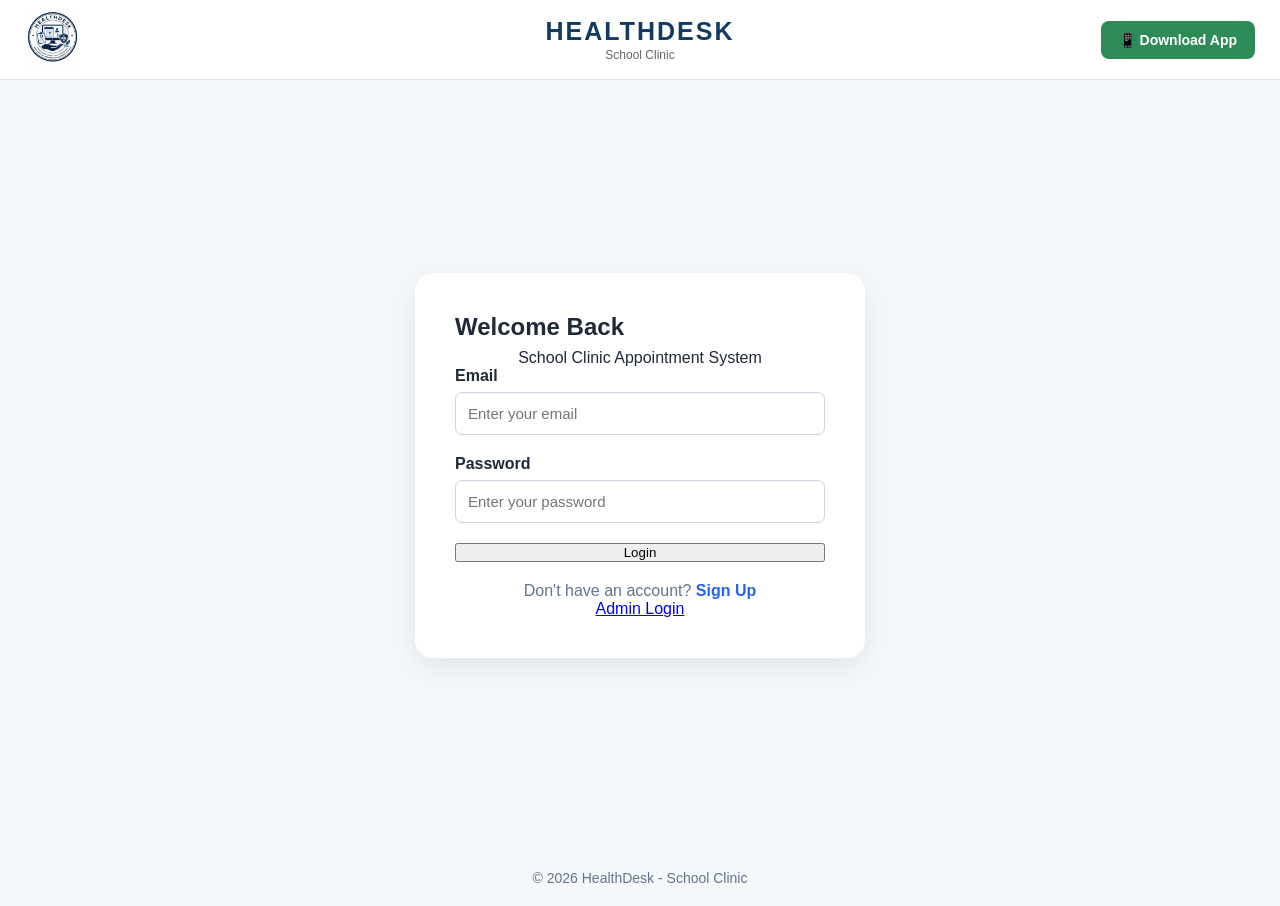
<file: index.html>
<!DOCTYPE html>
<html lang="en">

<head>

    <meta charset="UTF-8">

    <meta
        name="viewport"
        content="width=device-width, initial-scale=1.0"
    >

    <title>HealthDesk - School Clinic</title>

    <link
        rel="manifest"
        href="manifest.json"
    >

    <meta
        name="theme-color"
        content="#2e8b57"
    >

    <meta
        name="apple-mobile-web-app-capable"
        content="yes"
    >

    <meta
        name="apple-mobile-web-app-status-bar-style"
        content="default"
    >

    <meta
        name="apple-mobile-web-app-title"
        content="HealthDesk"
    >

    <link
        rel="stylesheet"
        href="style.css"
    >

</head>


<body>


    <!-- ========================================
         HEADER
         ======================================== -->

    <header class="top-header">

        <div class="header-logo">

            <img
                src="icon-192.png"
                alt="HealthDesk Logo"
            >

        </div>


        <div class="header-title">

            <h1>HEALTHDESK</h1>

            <p>School Clinic</p>

        </div>


        <!-- WEBSITE ONLY -->

        <button
            id="installBtn"
            class="install-btn"
            type="button"
        >
            📱 Download App
        </button>

    </header>


    <!-- ========================================
         MAIN AUTH AREA
         ======================================== -->

    <main class="auth-container">


        <!-- ====================================
             LOGIN
             ==================================== -->

        <section
            id="loginSection"
            class="auth-card"
        >

            <h2>Welcome Back</h2>

            <p>
                School Clinic Appointment System
            </p>


            <form id="loginForm">

                <label for="loginEmail">
                    Email
                </label>

                <input
                    type="email"
                    id="loginEmail"
                    placeholder="Enter your email"
                    required
                >


                <label for="loginPassword">
                    Password
                </label>

                <input
                    type="password"
                    id="loginPassword"
                    placeholder="Enter your password"
                    required
                >


                <button
                    type="submit"
                    class="auth-btn"
                >
                    Login
                </button>

            </form>


            <p class="switch-text">

                Don't have an account?

                <button
                    type="button"
                    id="showSignup"
                    class="link-btn"
                >
                    Sign Up
                </button>

            </p>


            <a
                href="admin-login.html"
                class="admin-link"
            >
                Admin Login
            </a>

        </section>


        <!-- ====================================
             SIGN UP
             ==================================== -->

        <section
            id="signupSection"
            class="auth-card hidden"
        >

            <h2>Create Account</h2>

            <p>
                Register for HealthDesk
            </p>


            <form id="signupForm">

                <label for="signupName">
                    Full Name
                </label>

                <input
                    type="text"
                    id="signupName"
                    placeholder="Enter your full name"
                    required
                >


                <label for="signupStudentId">
                    Student ID
                </label>

                <input
                    type="text"
                    id="signupStudentId"
                    placeholder="Enter your student ID"
                    required
                >


                <label for="signupEmail">
                    Email
                </label>

                <input
                    type="email"
                    id="signupEmail"
                    placeholder="Enter your email"
                    required
                >


                <label for="signupPassword">
                    Password
                </label>

                <input
                    type="password"
                    id="signupPassword"
                    placeholder="Create a password"
                    required
                >


                <button
                    type="submit"
                    class="auth-btn"
                >
                    Sign Up
                </button>

            </form>


            <p class="switch-text">

                Already have an account?

                <button
                    type="button"
                    id="showLogin"
                    class="link-btn"
                >
                    Login
                </button>

            </p>

        </section>

    </main>


    <!-- ========================================
         DOWNLOAD LOADING SCREEN
         ======================================== -->

    <div
        id="downloadOverlay"
        class="download-overlay"
    >

        <div class="download-box">

            <div class="download-spinner"></div>

            <h2>
                Preparing HealthDesk
            </h2>

            <p id="downloadMessage">
                Preparing the app for installation...
            </p>


            <div class="download-progress">

                <div
                    id="downloadProgressBar"
                    class="download-progress-bar"
                ></div>

            </div>


            <p
                id="downloadCountdown"
                class="download-countdown"
            >
                15 seconds
            </p>

        </div>

    </div>


    <!-- ========================================
         FOOTER
         ======================================== -->

    <footer>

        <p>
            © 2026 HealthDesk - School Clinic
        </p>

    </footer>


    <script src="script.js"></script>


    <!-- ========================================
         SERVICE WORKER
         ======================================== -->

    <script>

        if ("serviceWorker" in navigator) {

            window.addEventListener(
                "load",
                function () {

                    navigator.serviceWorker
                        .register("./service-worker.js")

                        .then(function (registration) {

                            console.log(
                                "HealthDesk Service Worker registered:",
                                registration.scope
                            );

                        })

                        .catch(function (error) {

                            console.error(
                                "Service Worker registration failed:",
                                error
                            );

                        });

                }
            );

        }

    </script>

</body>

</html>
</file>
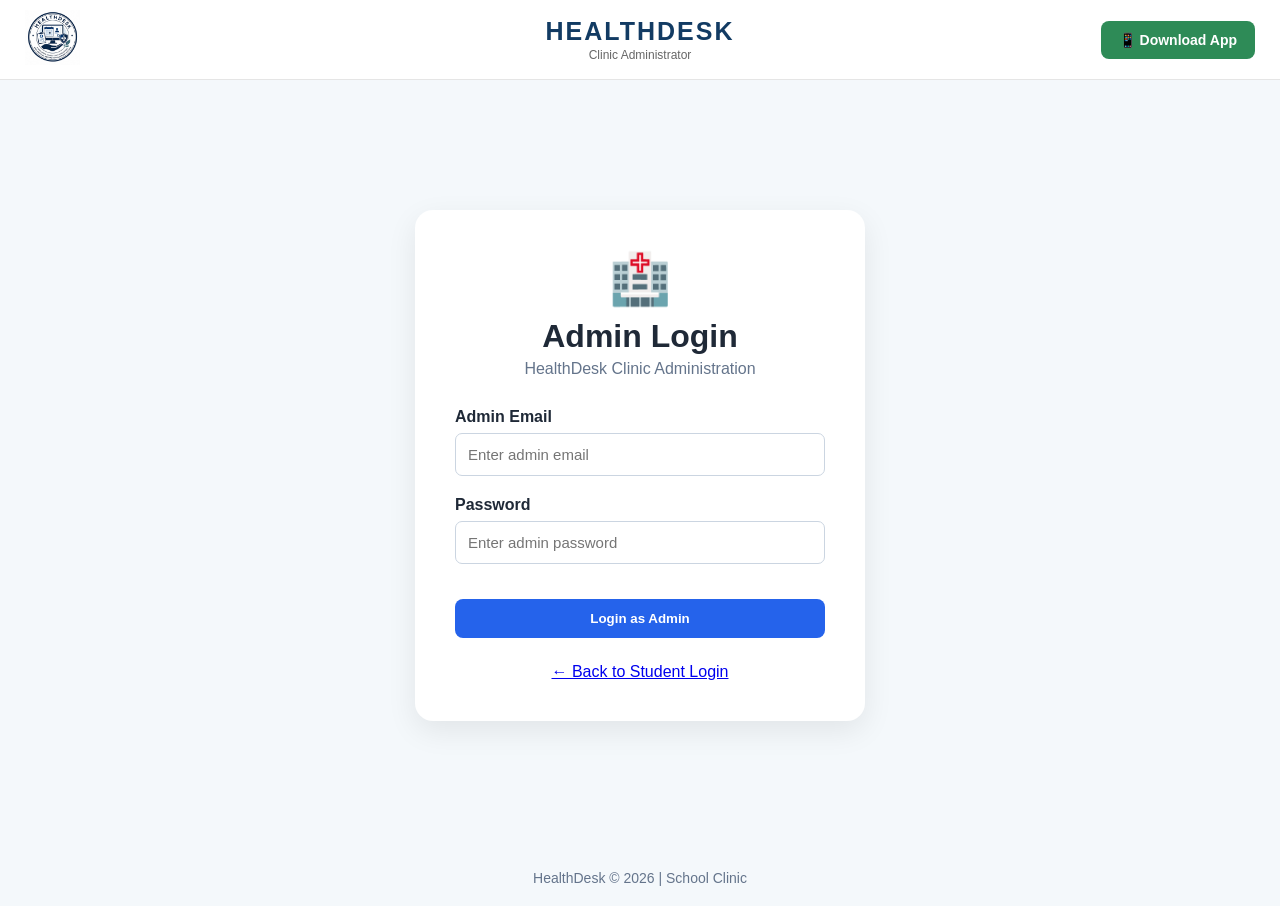
<file: admin-login.html>
<!DOCTYPE html>
<html lang="en">

<head>

    <meta charset="UTF-8">

    <meta name="viewport" content="width=device-width, initial-scale=1.0">

    <title>Admin Login - HealthDesk</title>

    <link rel="stylesheet" href="style.css">

    <!-- PWA -->
    <link rel="manifest" href="manifest.json">
    <meta name="theme-color" content="#2e8b57">

    <meta name="apple-mobile-web-app-capable" content="yes">
    <meta name="apple-mobile-web-app-status-bar-style" content="default">
    <meta name="apple-mobile-web-app-title" content="HealthDesk">

</head>

<body>

    <!-- HEALTHDESK HEADER -->

    <header class="top-header">

        <div class="header-logo">
            <img src="icon-192.png" alt="HealthDesk Logo">
        </div>

        <div class="header-title">
            <h1>HEALTHDESK</h1>
            <p>Clinic Administrator</p>
        </div>

        <button id="installBtn" class="install-btn">
            📱 Download App
        </button>

    </header>


    <main class="auth-container">

        <div class="auth-card">

            <div class="medical-icon">
                🏥
            </div>

            <h1>
                Admin Login
            </h1>

            <p class="auth-subtitle">
                HealthDesk Clinic Administration
            </p>


            <form id="adminLoginForm">

                <label for="adminEmail">
                    Admin Email
                </label>

                <input
                    type="email"
                    id="adminEmail"
                    placeholder="Enter admin email"
                    required
                >


                <label for="adminPassword">
                    Password
                </label>

                <input
                    type="password"
                    id="adminPassword"
                    placeholder="Enter admin password"
                    required
                >


                <button
                    type="submit"
                    class="btn primary-btn full-width">

                    Login as Admin

                </button>

            </form>


            <p
                id="adminLoginMessage"
                class="form-description">
            </p>


            <p class="switch-text">

                <a href="index.html">
                    ← Back to Student Login
                </a>

            </p>

        </div>

    </main>


    <footer>

        <p>
            HealthDesk © 2026 | School Clinic
        </p>

    </footer>


    <script src="script.js"></script>


    <script>

        if ("serviceWorker" in navigator) {

            window.addEventListener("load", () => {

                navigator.serviceWorker.register("./service-worker.js");

            });

        }

    </script>

</body>

</html>
</file>
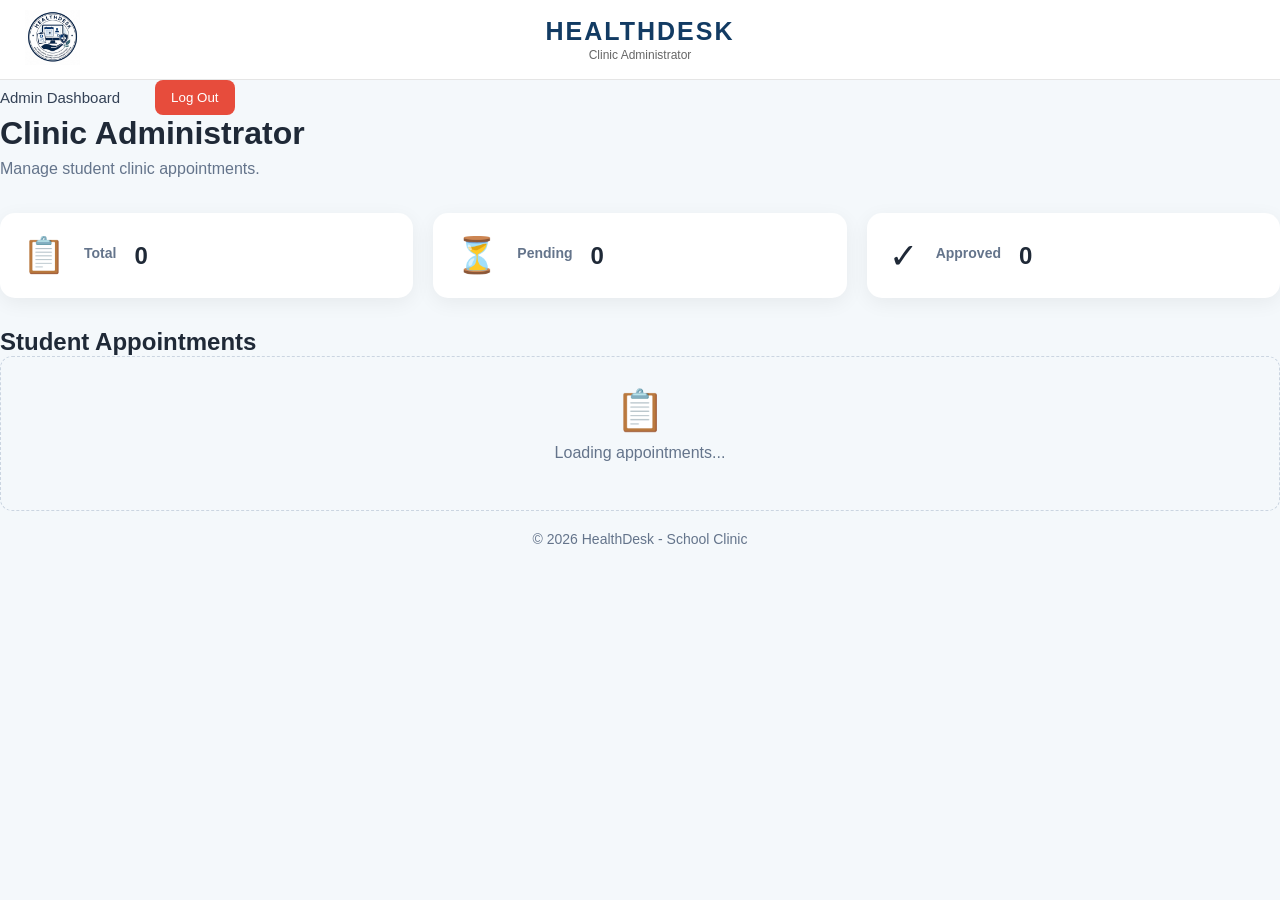
<file: admin.html>
<!DOCTYPE html>
<html lang="en">

<head>

    <meta charset="UTF-8">

    <meta
        name="viewport"
        content="width=device-width, initial-scale=1.0"
    >

    <title>Admin Dashboard - HealthDesk</title>

    <link
        rel="manifest"
        href="manifest.json"
    >

    <meta
        name="theme-color"
        content="#2e8b57"
    >

    <link
        rel="stylesheet"
        href="style.css"
    >

</head>


<body>


    <header class="top-header">

        <div class="header-logo">

            <img
                src="icon-192.png"
                alt="HealthDesk Logo"
            >

        </div>


        <div class="header-title">

            <h1>HEALTHDESK</h1>

            <p>Clinic Administrator</p>

        </div>

    </header>


    <nav class="page-nav">

        <a href="admin.html">
            Admin Dashboard
        </a>

        <button
            id="adminLogoutBtn"
            type="button"
        >
            Log Out
        </button>

    </nav>


    <main class="admin-dashboard">


        <section class="welcome-section">

            <h1>
                Clinic Administrator
            </h1>

            <p>
                Manage student clinic appointments.
            </p>

        </section>


        <section class="stats-container">


            <div class="stat-card">

                <div class="stat-icon">
                    📋
                </div>

                <h3>
                    Total
                </h3>

                <strong id="adminTotal">
                    0
                </strong>

            </div>


            <div class="stat-card">

                <div class="stat-icon">
                    ⏳
                </div>

                <h3>
                    Pending
                </h3>

                <strong id="adminPending">
                    0
                </strong>

            </div>


            <div class="stat-card">

                <div class="stat-icon">
                    ✓
                </div>

                <h3>
                    Approved
                </h3>

                <strong id="adminApproved">
                    0
                </strong>

            </div>

        </section>


        <section class="admin-section">

            <h2>
                Student Appointments
            </h2>


            <div id="adminAppointments">

                <div class="empty-dashboard">

                    <span>
                        📋
                    </span>

                    <p>
                        Loading appointments...
                    </p>

                </div>

            </div>

        </section>

    </main>


    <footer>

        <p>
            © 2026 HealthDesk - School Clinic
        </p>

    </footer>


    <script src="script.js"></script>


    <script>

        if ("serviceWorker" in navigator) {

            navigator.serviceWorker.register(
                "./service-worker.js"
            );

        }

    </script>

</body>

</html>
</file>
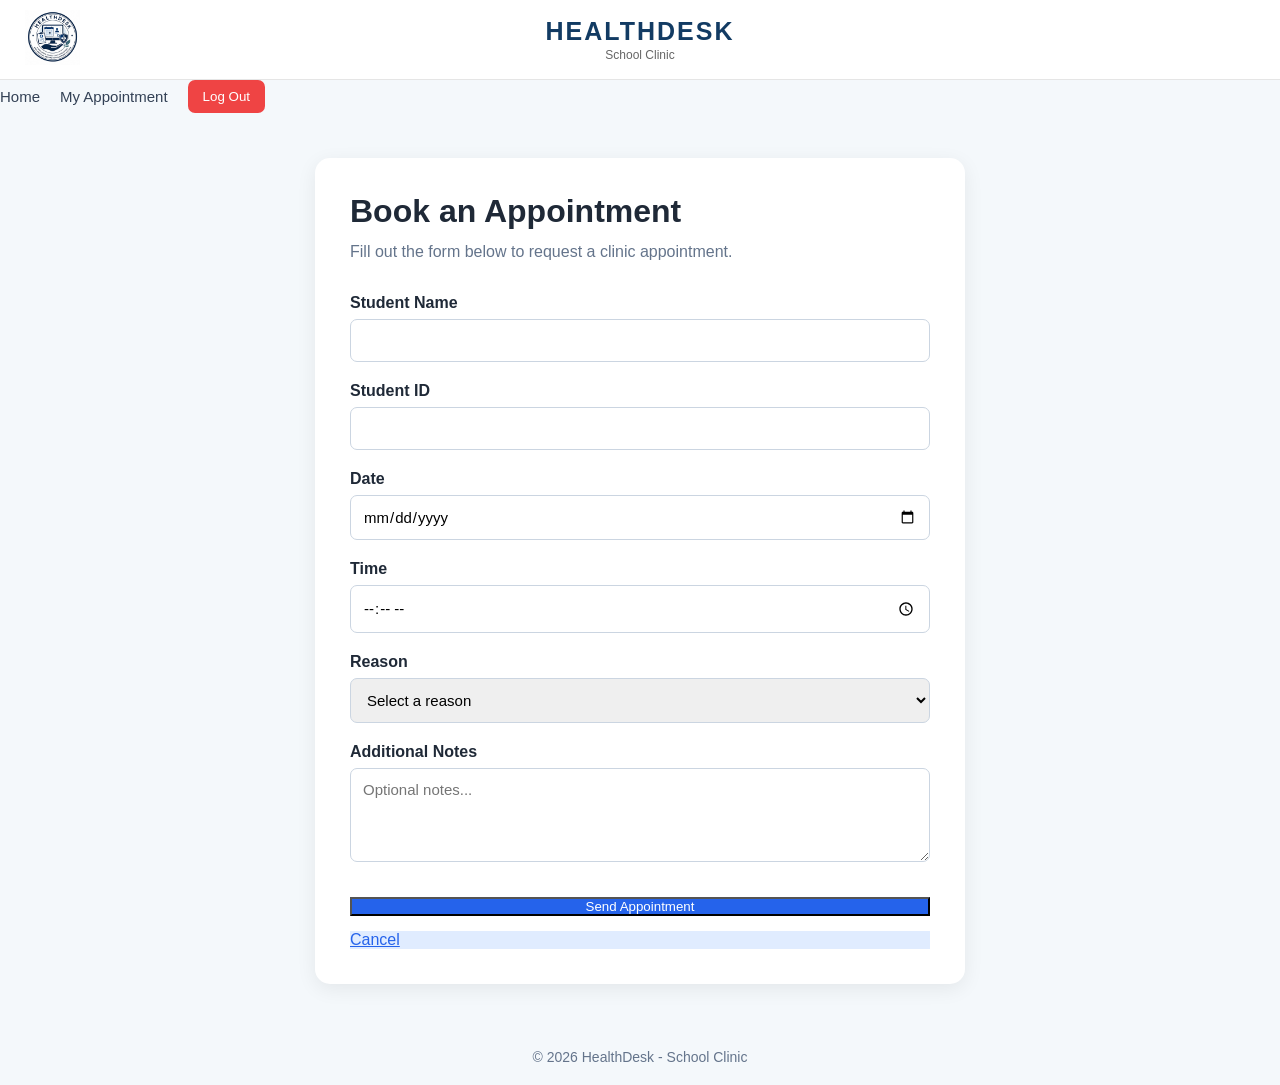
<file: appointment.html>
<!DOCTYPE html>
<html lang="en">

<head>

    <meta charset="UTF-8">

    <meta
        name="viewport"
        content="width=device-width, initial-scale=1.0"
    >

    <title>Book Appointment - HealthDesk</title>

    <link
        rel="manifest"
        href="manifest.json"
    >

    <meta
        name="theme-color"
        content="#2e8b57"
    >

    <link
        rel="stylesheet"
        href="style.css"
    >

</head>


<body>


    <header class="top-header">

        <div class="header-logo">

            <img
                src="icon-192.png"
                alt="HealthDesk Logo"
            >

        </div>


        <div class="header-title">

            <h1>HEALTHDESK</h1>

            <p>School Clinic</p>

        </div>

    </header>


    <nav class="page-nav">

        <a href="dashboard.html">
            Home
        </a>

        <a
            href="appointment.html"
            class="active"
        >
            My Appointment
        </a>

        <button
            id="logoutBtn"
            type="button"
        >
            Log Out
        </button>

    </nav>


    <main class="form-container">

        <div class="form-card">

            <h1>
                Book an Appointment
            </h1>

            <p>
                Fill out the form below to request a clinic appointment.
            </p>


            <form id="appointmentForm">


                <label for="studentName">
                    Student Name
                </label>

                <input
                    type="text"
                    id="studentName"
                    readonly
                >


                <label for="studentId">
                    Student ID
                </label>

                <input
                    type="text"
                    id="studentId"
                    readonly
                >


                <label for="appointmentDate">
                    Date
                </label>

                <input
                    type="date"
                    id="appointmentDate"
                    required
                >


                <label for="appointmentTime">
                    Time
                </label>

                <input
                    type="time"
                    id="appointmentTime"
                    required
                >


                <label for="reason">
                    Reason
                </label>

                <select
                    id="reason"
                    required
                >

                    <option value="">
                        Select a reason
                    </option>

                    <option value="General Check-up">
                        General Check-up
                    </option>

                    <option value="Headache">
                        Headache
                    </option>

                    <option value="Stomach Pain">
                        Stomach Pain
                    </option>

                    <option value="Fever">
                        Fever
                    </option>

                    <option value="Cough">
                        Cough
                    </option>

                    <option value="Other">
                        Other
                    </option>

                </select>


                <label for="notes">
                    Additional Notes
                </label>

                <textarea
                    id="notes"
                    rows="4"
                    placeholder="Optional notes..."
                ></textarea>


                <button
                    type="submit"
                    class="primary-btn full-width"
                >
                    Send Appointment
                </button>


                <a
                    href="dashboard.html"
                    class="secondary-btn full-width"
                >
                    Cancel
                </a>

            </form>

        </div>

    </main>


    <footer>

        <p>
            © 2026 HealthDesk - School Clinic
        </p>

    </footer>


    <script src="script.js"></script>


    <script>

        if ("serviceWorker" in navigator) {

            navigator.serviceWorker.register(
                "./service-worker.js"
            );

        }

    </script>

</body>

</html>
</file>
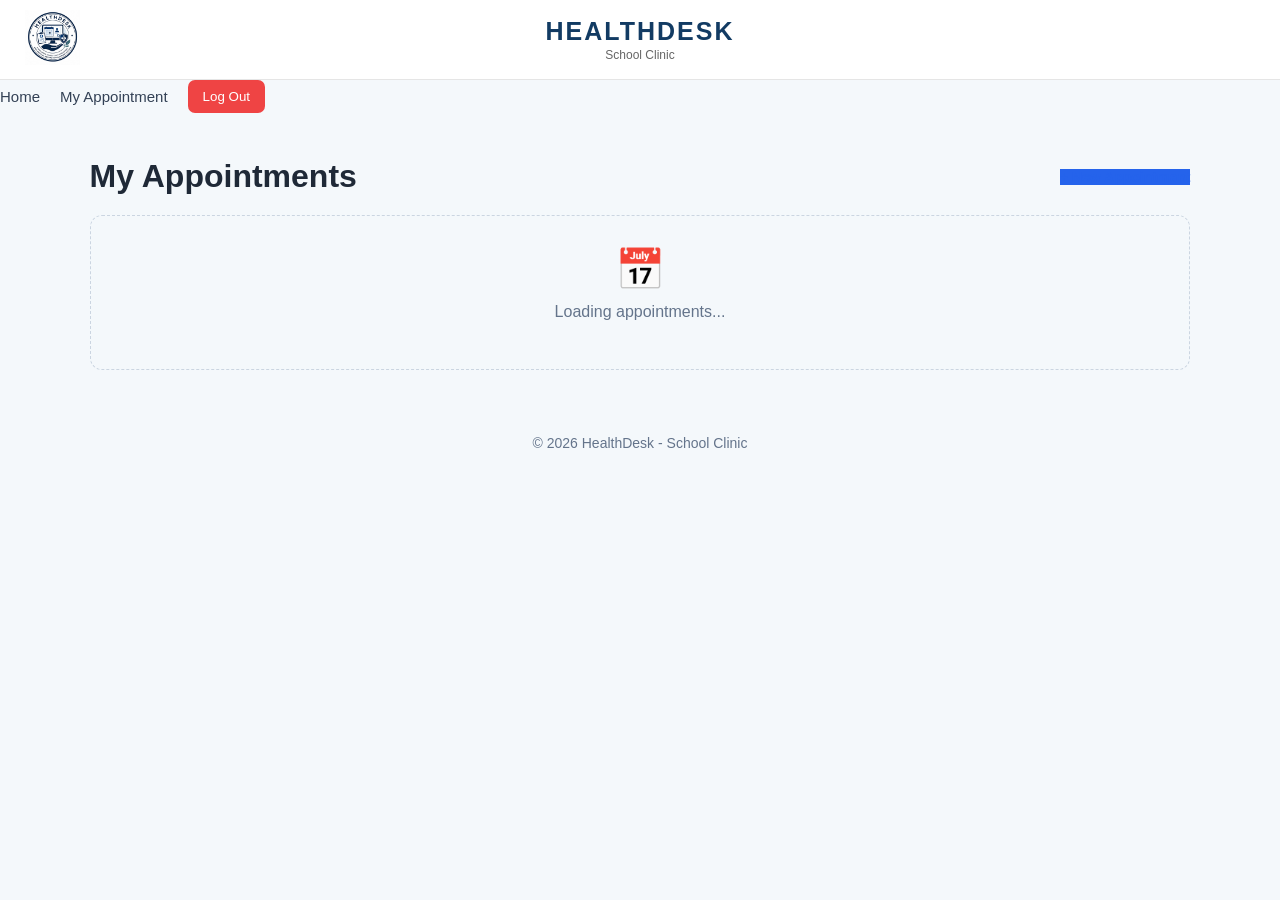
<file: appointments.html>
<!DOCTYPE html>
<html lang="en">

<head>

    <meta charset="UTF-8">

    <meta
        name="viewport"
        content="width=device-width, initial-scale=1.0"
    >

    <title>My Appointments - HealthDesk</title>

    <link
        rel="manifest"
        href="manifest.json"
    >

    <meta
        name="theme-color"
        content="#2e8b57"
    >

    <link
        rel="stylesheet"
        href="style.css"
    >

</head>


<body>


    <header class="top-header">

        <div class="header-logo">

            <img
                src="icon-192.png"
                alt="HealthDesk Logo"
            >

        </div>


        <div class="header-title">

            <h1>HEALTHDESK</h1>

            <p>School Clinic</p>

        </div>

    </header>


    <nav class="page-nav">

        <a href="dashboard.html">
            Home
        </a>

        <a
            href="appointments.html"
            class="active"
        >
            My Appointment
        </a>

        <button
            id="logoutBtn"
            type="button"
        >
            Log Out
        </button>

    </nav>


    <main class="appointments-container">

        <div class="section-title">

            <h1>
                My Appointments
            </h1>

            <a
                href="appointment.html"
                class="primary-btn"
            >
                + New Appointment
            </a>

        </div>


        <div id="appointmentsList">

            <div class="empty-dashboard">

                <span>
                    📅
                </span>

                <p>
                    Loading appointments...
                </p>

            </div>

        </div>

    </main>


    <footer>

        <p>
            © 2026 HealthDesk - School Clinic
        </p>

    </footer>


    <script src="script.js"></script>


    <script>

        if ("serviceWorker" in navigator) {

            navigator.serviceWorker.register(
                "./service-worker.js"
            );

        }

    </script>

</body>

</html>
</file>
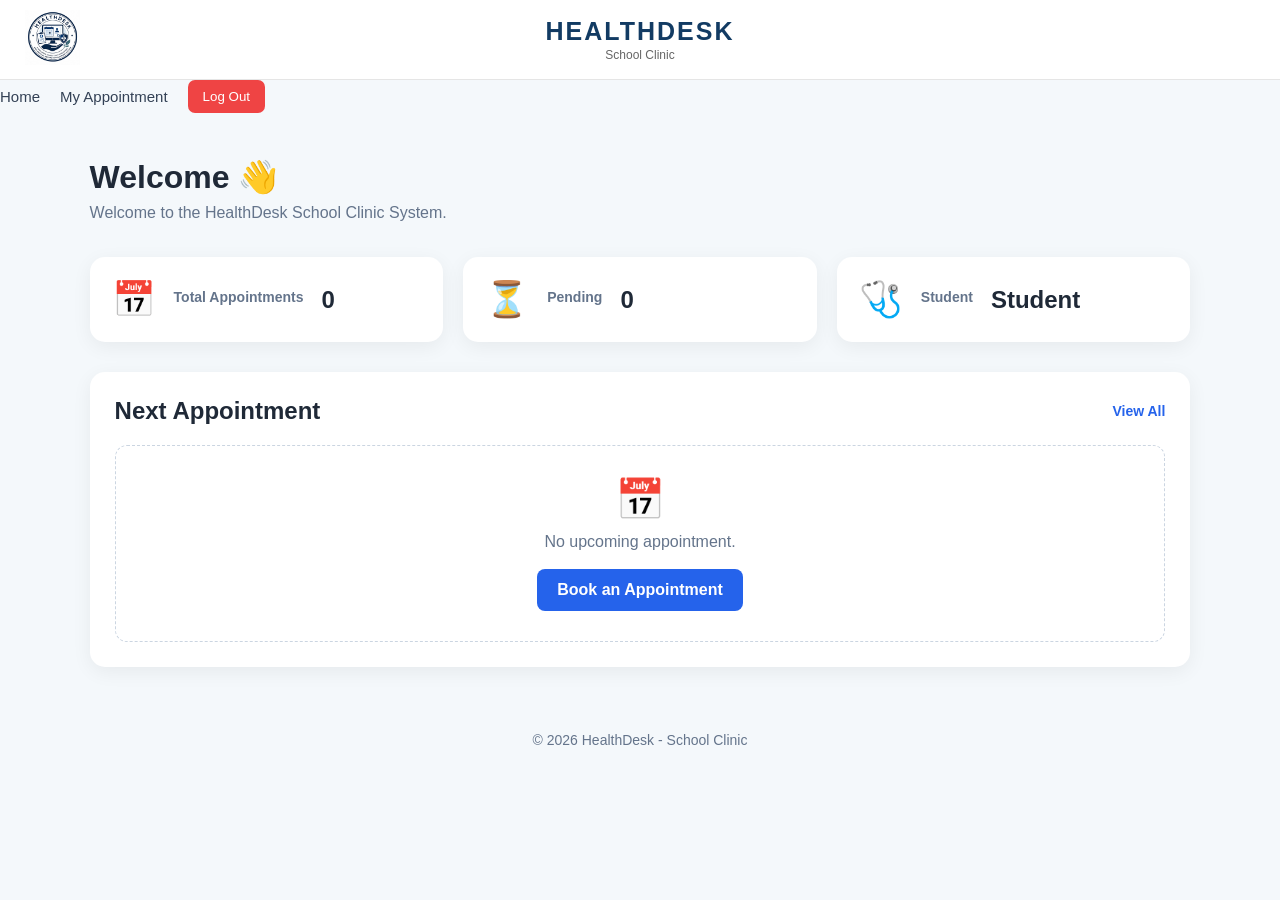
<file: dashboard.html>
<!DOCTYPE html>
<html lang="en">

<head>

    <meta charset="UTF-8">

    <meta
        name="viewport"
        content="width=device-width, initial-scale=1.0"
    >

    <title>Dashboard - HealthDesk</title>

    <link
        rel="manifest"
        href="manifest.json"
    >

    <meta
        name="theme-color"
        content="#2e8b57"
    >

    <link
        rel="stylesheet"
        href="style.css"
    >

</head>


<body>


    <header class="top-header">

        <div class="header-logo">

            <img
                src="icon-192.png"
                alt="HealthDesk Logo"
            >

        </div>


        <div class="header-title">

            <h1>HEALTHDESK</h1>

            <p>School Clinic</p>

        </div>

    </header>


    <nav class="page-nav">

        <a
            href="dashboard.html"
            class="active"
        >
            Home
        </a>

        <a href="appointment.html">
            My Appointment
        </a>

        <button
            id="logoutBtn"
            type="button"
        >
            Log Out
        </button>

    </nav>


    <main class="dashboard">


        <section class="welcome-section">

            <h1>
                Welcome 👋
            </h1>

            <p>
                Welcome to the HealthDesk School Clinic System.
            </p>

        </section>


        <section class="stats-container">


            <div class="stat-card">

                <div class="stat-icon">
                    📅
                </div>

                <h3>
                    Total Appointments
                </h3>

                <strong id="totalAppointments">
                    0
                </strong>

            </div>


            <div class="stat-card">

                <div class="stat-icon">
                    ⏳
                </div>

                <h3>
                    Pending
                </h3>

                <strong id="pendingAppointments">
                    0
                </strong>

            </div>


            <div class="stat-card">

                <div class="stat-icon">
                    🩺
                </div>

                <h3>
                    Student
                </h3>

                <strong id="studentNameDisplay">
                    Student
                </strong>

            </div>

        </section>


        <section class="next-appointment">

            <div class="section-title">

                <h2>
                    Next Appointment
                </h2>

                <a href="appointments.html">
                    View All
                </a>

            </div>


            <div id="nextAppointment">

                <div class="empty-dashboard">

                    <span>
                        📅
                    </span>

                    <p>
                        No upcoming appointment.
                    </p>

                    <a
                        href="appointment.html"
                        class="btn primary-btn"
                    >
                        Book an Appointment
                    </a>

                </div>

            </div>

        </section>

    </main>


    <footer>

        <p>
            © 2026 HealthDesk - School Clinic
        </p>

    </footer>


    <script src="script.js"></script>


    <script>

        if ("serviceWorker" in navigator) {

            navigator.serviceWorker.register(
                "./service-worker.js"
            );

        }

    </script>

</body>

</html>
</file>
<file: style.css>
* {
    margin: 0;
    padding: 0;
    box-sizing: border-box;
}


body {
    font-family: Arial, sans-serif;
    background: #f4f8fb;
    color: #1f2937;
    min-height: 100vh;
}


/* =========================
   NAVIGATION
========================= */

.navbar {
    background: white;
    min-height: 70px;
    padding: 0 7%;
    display: flex;
    align-items: center;
    justify-content: space-between;

    box-shadow: 0 2px 10px rgba(0,0,0,0.08);
}


.logo {
    font-size: 24px;
    font-weight: bold;
}


.clinic-name {
    color: #64748b;
}


nav {
    display: flex;
    align-items: center;
    gap: 20px;
}


nav a {
    text-decoration: none;
    color: #334155;
    font-size: 15px;
}


nav a:hover {
    color: #2563eb;
}


nav button {
    border: none;
    background: #ef4444;
    color: white;

    padding: 9px 15px;
    border-radius: 7px;

    cursor: pointer;
}


nav button:hover {
    background: #dc2626;
}


/* =========================
   BUTTONS
========================= */

.btn {
    display: inline-block;

    padding: 12px 20px;

    border-radius: 8px;

    text-decoration: none;

    font-weight: bold;

    border: none;

    cursor: pointer;

    transition: 0.2s;
}


.primary-btn {
    background: #2563eb;
    color: white;
}


.primary-btn:hover {
    background: #1d4ed8;
}


.secondary-btn {
    background: #e0ecff;
    color: #2563eb;
}


.secondary-btn:hover {
    background: #cbdcff;
}


.full-width {
    width: 100%;
    margin-top: 15px;
}


/* =========================
   WELCOME PAGE
========================= */

.welcome-container {
    min-height: calc(100vh - 130px);

    display: flex;

    justify-content: center;

    align-items: center;

    padding: 30px;
}


.welcome-card {
    background: white;

    max-width: 650px;

    width: 100%;

    padding: 50px;

    border-radius: 18px;

    text-align: center;

    box-shadow: 0 10px 30px rgba(0,0,0,0.08);
}


.medical-icon {
    font-size: 60px;
    margin-bottom: 20px;
}


.welcome-card h1 {
    font-size: 38px;
    margin-bottom: 15px;
}


.welcome-card p {
    color: #64748b;
}


.description {
    margin-top: 10px;
    line-height: 1.6;
}


.button-container {
    margin-top: 30px;

    display: flex;

    justify-content: center;

    gap: 12px;
}


/* =========================
   DASHBOARD
========================= */

.dashboard {
    padding: 45px 7%;
}


.welcome-section {
    margin-bottom: 35px;
}


.welcome-section h1 {
    font-size: 32px;
    margin-bottom: 8px;
}


.welcome-section p {
    color: #64748b;
}


.dashboard-cards {
    display: grid;

    grid-template-columns:
        repeat(3, 1fr);

    gap: 20px;
}


.dashboard-card {
    background: white;

    padding: 28px;

    border-radius: 15px;

    box-shadow:
        0 5px 20px rgba(0,0,0,0.06);
}


.card-icon {
    font-size: 40px;
    margin-bottom: 15px;
}


.dashboard-card h2 {
    margin-bottom: 10px;
}


.dashboard-card p {
    color: #64748b;

    line-height: 1.5;

    margin-bottom: 20px;
}


.clinic-status {
    color: #16a34a;

    font-weight: bold;
}


.clinic-info {
    margin-top: 30px;

    background: white;

    padding: 25px;

    border-radius: 15px;
}


.clinic-info h2 {
    margin-bottom: 15px;
}


.clinic-info p {
    margin: 8px 0;

    color: #64748b;
}


/* =========================
   APPOINTMENT FORM
========================= */

.form-container {
    padding: 45px 20px;

    display: flex;

    justify-content: center;
}


.form-card {
    background: white;

    width: 100%;

    max-width: 650px;

    padding: 35px;

    border-radius: 15px;

    box-shadow:
        0 5px 20px rgba(0,0,0,0.07);
}


.form-card h1 {
    margin-bottom: 10px;
}


.form-card > p {
    color: #64748b;

    margin-bottom: 30px;

    line-height: 1.5;
}


form {
    display: flex;

    flex-direction: column;
}


label {
    margin-bottom: 7px;

    font-weight: bold;
}


input,
select,
textarea {
    width: 100%;

    padding: 12px;

    margin-bottom: 20px;

    border: 1px solid #cbd5e1;

    border-radius: 7px;

    font-size: 15px;

    font-family: inherit;
}


input:focus,
select:focus,
textarea:focus {
    outline: none;

    border-color: #2563eb;

    box-shadow:
        0 0 0 2px rgba(37,99,235,0.1);
}


/* =========================
   APPOINTMENTS
========================= */

.appointments-container {
    padding: 45px 7%;
}


.appointments-container > p {
    color: #64748b;

    margin-top: 8px;

    margin-bottom: 30px;
}


.empty-state {
    background: white;

    padding: 50px;

    text-align: center;

    border-radius: 15px;

    box-shadow:
        0 5px 20px rgba(0,0,0,0.06);
}


.empty-icon {
    font-size: 50px;

    margin-bottom: 15px;
}


.empty-state h2 {
    margin-bottom: 10px;
}


.empty-state p {
    color: #64748b;

    margin-bottom: 25px;
}


/* =========================
   FOOTER
========================= */

footer {
    text-align: center;

    padding: 20px;

    color: #64748b;

    font-size: 14px;
}


/* =========================
   MOBILE
========================= */

@media (max-width: 800px) {

    .navbar {
        padding: 15px 5%;

        flex-direction: column;

        gap: 15px;
    }


    nav {
        flex-wrap: wrap;

        justify-content: center;
    }


    .dashboard-cards {
        grid-template-columns: 1fr;
    }


    .welcome-card {
        padding: 30px 20px;
    }


    .welcome-card h1 {
        font-size: 30px;
    }


    .button-container {
        flex-direction: column;
    }


    .form-card {
        padding: 25px 20px;
    }

}
/* =========================
   APPOINTMENT CARDS
========================= */

.appointment-card {
    background: white;

    padding: 25px;

    margin-bottom: 20px;

    border-radius: 15px;

    box-shadow:
        0 5px 20px rgba(0, 0, 0, 0.06);
}


.appointment-header {
    display: flex;

    justify-content: space-between;

    align-items: center;

    gap: 15px;

    margin-bottom: 20px;
}


.appointment-header h2 {
    font-size: 20px;
}


.appointment-status {
    background: #fff7ed;

    color: #ea580c;

    padding: 7px 12px;

    border-radius: 20px;

    font-size: 13px;

    font-weight: bold;
}


.appointment-details {
    border-top: 1px solid #e5e7eb;

    padding-top: 15px;

    margin-bottom: 20px;
}


.appointment-details p {
    margin: 10px 0;

    color: #64748b;
}


.appointment-details strong {
    color: #1f2937;
}


.cancel-btn {
    background: #ef4444;

    color: white;

    border: none;

    padding: 10px 15px;

    border-radius: 7px;

    cursor: pointer;

    font-weight: bold;
}


.cancel-btn:hover {
    background: #dc2626;
}


@media (max-width: 600px) {

    .appointment-header {
        flex-direction: column;

        align-items: flex-start;
    }

}
/* =========================
   LOGIN / SIGN UP
========================= */

.auth-container {
    min-height: calc(100vh - 130px);

    display: flex;

    justify-content: center;

    align-items: center;

    padding: 30px 20px;
}


.auth-card {
    background: white;

    width: 100%;

    max-width: 450px;

    padding: 40px;

    border-radius: 18px;

    text-align: center;

    box-shadow:
        0 10px 30px rgba(0, 0, 0, 0.08);
}


.auth-card .medical-icon {
    font-size: 50px;

    margin-bottom: 10px;
}


.auth-card h1 {
    margin-bottom: 5px;
}


.auth-subtitle {
    color: #64748b;

    margin-bottom: 30px;
}


.auth-card h2 {
    text-align: left;

    margin-bottom: 8px;
}


.form-description {
    color: #64748b;

    text-align: left;

    margin-bottom: 25px;
}


.auth-card form {
    text-align: left;
}


.switch-text {
    margin-top: 20px;

    color: #64748b;
}


.switch-text button {
    border: none;

    background: none;

    color: #2563eb;

    font-weight: bold;

    cursor: pointer;

    font-size: inherit;
}


.switch-text button:hover {
    text-decoration: underline;
}


.hidden {
    display: none;
}
/* =========================
   DASHBOARD STATISTICS
========================= */

.stats-container {

    display: grid;

    grid-template-columns:
        repeat(3, 1fr);

    gap: 20px;

    margin-bottom: 30px;

}


.stat-card {

    background: white;

    padding: 22px;

    border-radius: 15px;

    display: flex;

    align-items: center;

    gap: 18px;

    box-shadow:
        0 5px 20px rgba(0, 0, 0, 0.06);

}


.stat-icon {

    font-size: 35px;

}


.stat-card h3 {

    color: #64748b;

    font-size: 14px;

    margin-bottom: 5px;

}


.stat-card strong {

    font-size: 24px;

    display: block;

}


/* =========================
   NEXT APPOINTMENT
========================= */

.next-appointment {

    background: white;

    padding: 25px;

    border-radius: 15px;

    margin-top: 30px;

    box-shadow:
        0 5px 20px rgba(0, 0, 0, 0.06);

}


.section-title {

    display: flex;

    justify-content: space-between;

    align-items: center;

    margin-bottom: 20px;

}


.section-title a {

    color: #2563eb;

    text-decoration: none;

    font-weight: bold;

    font-size: 14px;

}


.next-card {

    border: 1px solid #e2e8f0;

    border-radius: 12px;

    padding: 20px;

}


.next-card-header {

    display: flex;

    justify-content: space-between;

    align-items: center;

    margin-bottom: 15px;

}


.next-card-header h3 {

    font-size: 18px;

}


.next-status {

    background: #fff7ed;

    color: #ea580c;

    padding: 6px 10px;

    border-radius: 20px;

    font-size: 12px;

    font-weight: bold;

}


.next-details {

    display: grid;

    grid-template-columns:
        repeat(3, 1fr);

    gap: 15px;

}


.next-details p {

    color: #64748b;

    font-size: 14px;

}


.next-details strong {

    display: block;

    color: #1f2937;

    margin-top: 4px;

}


/* =========================
   EMPTY DASHBOARD
========================= */

.empty-dashboard {

    text-align: center;

    padding: 30px;

    border: 1px dashed #cbd5e1;

    border-radius: 12px;

}


.empty-dashboard span {

    font-size: 40px;

    display: block;

    margin-bottom: 10px;

}


.empty-dashboard p {

    color: #64748b;

    margin-bottom: 18px;

}


/* =========================
   MOBILE DASHBOARD
========================= */

@media (max-width: 800px) {

    .stats-container {

        grid-template-columns: 1fr;

    }


    .next-details {

        grid-template-columns: 1fr;

    }


    .section-title {

        align-items: flex-start;

        gap: 10px;

    }

}
/* =========================
   ADMIN DASHBOARD
========================= */

#adminLogoutBtn {
    background: #e74c3c;
    color: white;
    border: none;
    padding: 10px 16px;
    border-radius: 8px;
    cursor: pointer;
    margin-left: 15px;
}

#adminLogoutBtn:hover {
    opacity: 0.9;
}


.admin-appointment {
    background: white;
    border-radius: 12px;
    padding: 20px;
    margin-bottom: 15px;
    box-shadow: 0 4px 12px rgba(0,0,0,0.08);
}


.admin-appointment-header {
    display: flex;
    justify-content: space-between;
    align-items: center;
    margin-bottom: 15px;
}


.admin-appointment-header h3 {
    margin: 0;
}


.admin-status {
    padding: 6px 12px;
    border-radius: 20px;
    font-size: 13px;
    font-weight: bold;
}


.status-pending {
    background: #fff3cd;
    color: #856404;
}


.status-approved {
    background: #d4edda;
    color: #155724;
}


.status-rejected {
    background: #f8d7da;
    color: #721c24;
}


.status-completed {
    background: #d1ecf1;
    color: #0c5460;
}


.admin-details {
    line-height: 1.8;
    margin-bottom: 15px;
}


.admin-actions {
    display: flex;
    gap: 10px;
    flex-wrap: wrap;
}


.admin-actions button {
    border: none;
    padding: 9px 14px;
    border-radius: 7px;
    cursor: pointer;
    font-weight: bold;
}


.approve-btn {
    background: #28a745;
    color: white;
}


.reject-btn {
    background: #dc3545;
    color: white;
}


.complete-btn {
    background: #17a2b8;
    color: white;
}


@media (max-width: 600px) {

    .admin-appointment-header {
        flex-direction: column;
        align-items: flex-start;
        gap: 10px;
    }

}
/* =========================
   APPOINTMENT STATUS COLORS
========================= */

.appointment-status {
    padding: 6px 12px;
    border-radius: 20px;
    font-weight: bold;
    display: inline-block;
}

.status-pending {
    background: #fff3cd;
    color: #856404;
}

.status-approved {
    background: #d4edda;
    color: #155724;
}

.status-rejected {
    background: #f8d7da;
    color: #721c24;
}

.status-completed {
    background: #d1ecf1;
    color: #0c5460;
}
.top-header {
    width: 100%;
    height: 80px;

    display: flex;
    align-items: center;
    justify-content: space-between;

    padding: 10px 25px;

    background: white;
    border-bottom: 1px solid #e5e5e5;

    box-sizing: border-box;

    position: relative;
}

/* LEFT LOGO */
.header-logo img {
    width: 55px;
    height: 55px;
    object-fit: contain;
}

/* CENTER TITLE */
.header-title {
    position: absolute;
    left: 50%;
    transform: translateX(-50%);

    text-align: center;
}

.header-title h1 {
    margin: 0;
    font-size: 25px;
    color: #123b63;
    letter-spacing: 2px;
}

.header-title p {
    margin: 2px 0 0;
    font-size: 12px;
    color: #666;
}

/* DOWNLOAD BUTTON */
.install-btn {
    border: none;
    background: #2e8b57;
    color: white;

    padding: 11px 18px;

    border-radius: 8px;

    font-size: 14px;
    font-weight: bold;

    cursor: pointer;

    transition: 0.2s;
}

.install-btn:hover {
    background: #246b45;
}
/* ========================================
   MOBILE RESPONSIVE HEADER
   ======================================== */

@media (max-width: 600px) {

    .top-header {
        height: 70px;
        padding: 8px 12px;
        gap: 8px;
    }


    /* HealthDesk logo */

    .header-logo img {
        width: 42px;
        height: 42px;
    }


    /* Center title */

    .header-title {
        left: 50%;
        transform: translateX(-50%);
        white-space: nowrap;
    }

    .header-title h1 {
        font-size: 17px;
        letter-spacing: 1px;
    }

    .header-title p {
        font-size: 9px;
        margin-top: 1px;
    }


    /* Download App button */

    .install-btn {
        padding: 8px 10px;
        font-size: 11px;
        border-radius: 7px;
        white-space: nowrap;
    }

}
/* ========================================
   PWA DOWNLOAD BUTTON
   ======================================== */

.install-btn {

    border: none;

    background: #2e8b57;

    color: white;

    padding: 11px 18px;

    border-radius: 8px;

    font-size: 14px;

    font-weight: bold;

    cursor: pointer;

    transition: 0.2s;

    white-space: nowrap;

    flex-shrink: 0;

}


.install-btn:hover {

    background: #246b45;

}


/* ========================================
   DOWNLOAD LOADING OVERLAY
   ======================================== */

.download-overlay {

    position: fixed;

    inset: 0;

    background:
        rgba(255, 255, 255, 0.97);

    display: flex;

    justify-content: center;

    align-items: center;

    z-index: 99999;

    opacity: 0;

    visibility: hidden;

    transition: 0.3s ease;

}


.download-overlay.show {

    opacity: 1;

    visibility: visible;

}


.download-box {

    width: 90%;

    max-width: 420px;

    background: white;

    padding: 40px 30px;

    border-radius: 20px;

    text-align: center;

    box-shadow:
        0 15px 40px
        rgba(0, 0, 0, 0.12);

}


.download-box h2 {

    margin-top: 20px;

    margin-bottom: 10px;

    color: #123b63;

}


.download-box p {

    color: #64748b;

}


/* ========================================
   SPINNER
   ======================================== */

.download-spinner {

    width: 55px;

    height: 55px;

    margin: 0 auto;

    border: 5px solid #e5e7eb;

    border-top:
        5px solid #2e8b57;

    border-radius: 50%;

    animation:
        healthdeskSpin 1s linear infinite;

}


@keyframes healthdeskSpin {

    from {

        transform: rotate(0deg);

    }

    to {

        transform: rotate(360deg);

    }

}


/* ========================================
   PROGRESS BAR
   ======================================== */

.download-progress {

    width: 100%;

    height: 10px;

    background: #e5e7eb;

    border-radius: 20px;

    overflow: hidden;

    margin-top: 25px;

}


.download-progress-bar {

    width: 0%;

    height: 100%;

    background: #2e8b57;

    border-radius: 20px;

    transition:
        width 1s linear;

}


.download-countdown {

    margin-top: 15px;

    font-weight: bold;

    color: #2e8b57 !important;

}


/* ========================================
   MOBILE HEADER
   ======================================== */

@media (max-width: 600px) {

    .top-header {

        height: 68px;

        padding: 8px 10px;

        gap: 6px;

        overflow: hidden;

    }


    .header-logo {

        flex-shrink: 0;

    }


    .header-logo img {

        width: 40px;

        height: 40px;

    }


    .header-title {

        position: static;

        transform: none;

        flex: 1;

        min-width: 0;

        text-align: center;

    }


    .header-title h1 {

        font-size: 15px;

        letter-spacing: 1px;

        white-space: nowrap;

    }


    .header-title p {

        font-size: 8px;

        white-space: nowrap;

    }


    .install-btn {

        padding: 7px 8px;

        font-size: 10px;

        max-width: 105px;

        white-space: normal;

        line-height: 1.1;

        text-align: center;

    }

}


/* ========================================
   VERY SMALL PHONE
   ======================================== */

@media (max-width: 380px) {

    .top-header {

        padding: 7px 6px;

        gap: 4px;

    }


    .header-logo img {

        width: 34px;

        height: 34px;

    }


    .header-title h1 {

        font-size: 12px;

    }


    .header-title p {

        font-size: 7px;

    }


    .install-btn {

        padding: 6px 7px;

        font-size: 9px;

        max-width: 88px;

    }


    .download-box {

        padding: 30px 20px;

    }

}
</file>
